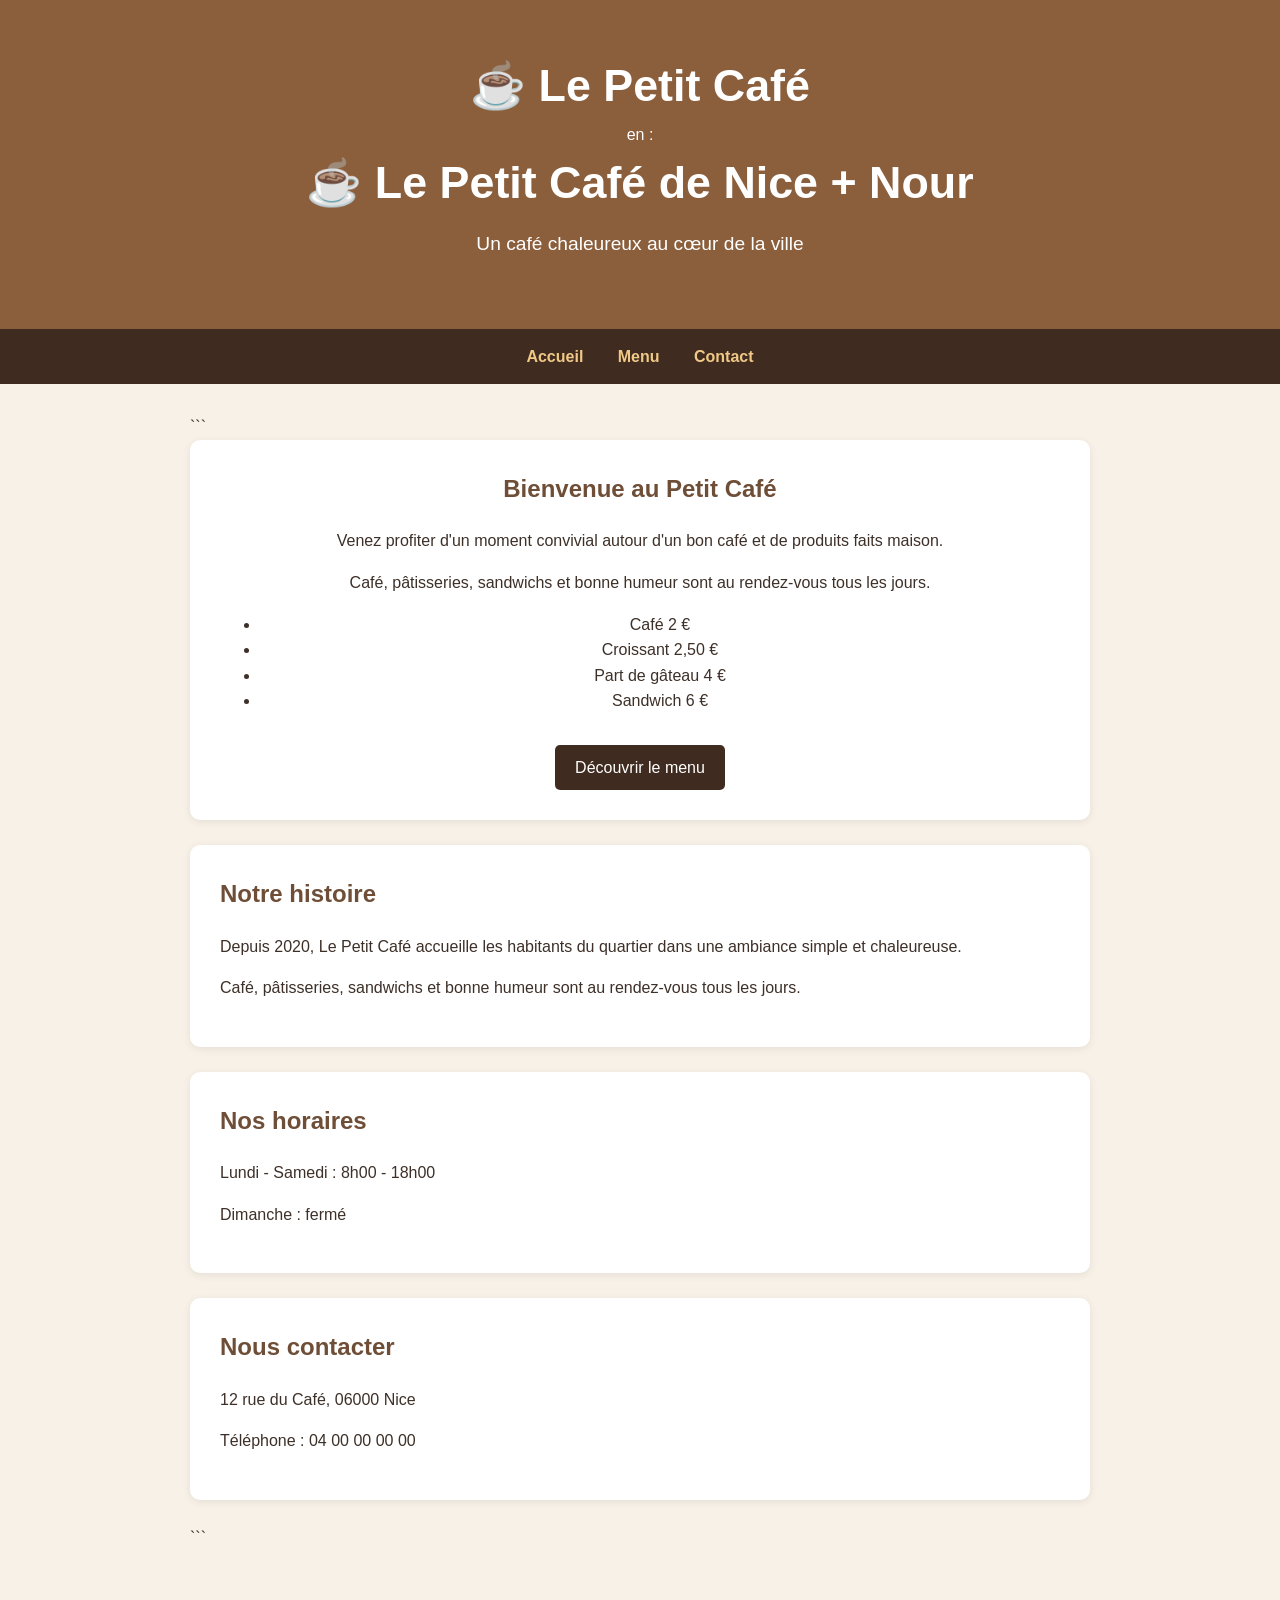
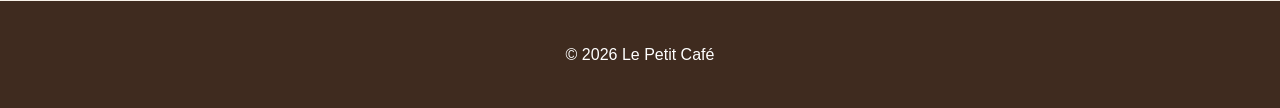
<file: index.html>
<!DOCTYPE html>

<html lang="fr">
<head>
    <meta charset="UTF-8">
    <meta name="viewport" content="width=device-width, initial-scale=1.0">
    <title>Le Petit Café</title>
    <link rel="stylesheet" href="style.css">
</head>

<body>

<header>

    <h1>☕ Le Petit Café</h1>
en :
<h1>☕ Le Petit Café de Nice + Nour</h1>

    <p>Un café chaleureux au cœur de la ville</p>
</header>

<nav>
    <a href="index.html">Accueil</a>
    <a href="menu.html">Menu</a>
    <a href="contact.html">Contact</a>
</nav>

<main>

```
<section class="hero">
    <h2>Bienvenue au Petit Café</h2>
    <p>
        Venez profiter d'un moment convivial autour
        d'un bon café et de produits faits maison.
    </p>
	<p>
        Café, pâtisseries, sandwichs et bonne humeur sont
        au rendez-vous tous les jours.
		<ul> 
			<li>Café 2 €</li> 
			<li>Croissant 2,50 €</li> 
			<li>Part de gâteau 4 €</li> 
			<li>Sandwich 6 €</li> 
		</ul>
    </p>
    <a class="button" href="menu.html">Découvrir le menu</a>
</section>

<section>
    <h2>Notre histoire</h2>
    <p>
        Depuis 2020, Le Petit Café accueille les habitants
        du quartier dans une ambiance simple et chaleureuse.
    </p>
    <p>
        Café, pâtisseries, sandwichs et bonne humeur sont
        au rendez-vous tous les jours.
    </p>
</section>

<section>
    <h2>Nos horaires</h2>
    <p>Lundi - Samedi : 8h00 - 18h00</p>
    <p>Dimanche : fermé</p>
</section>

<section id="contact">
    <h2>Nous contacter</h2>
    <p>12 rue du Café, 06000 Nice</p>
    <p>Téléphone : 04 00 00 00 00</p>
</section>
```

</main>

<footer>
    <p>© 2026 Le Petit Café</p>
</footer>

</body>
</html>
</file>
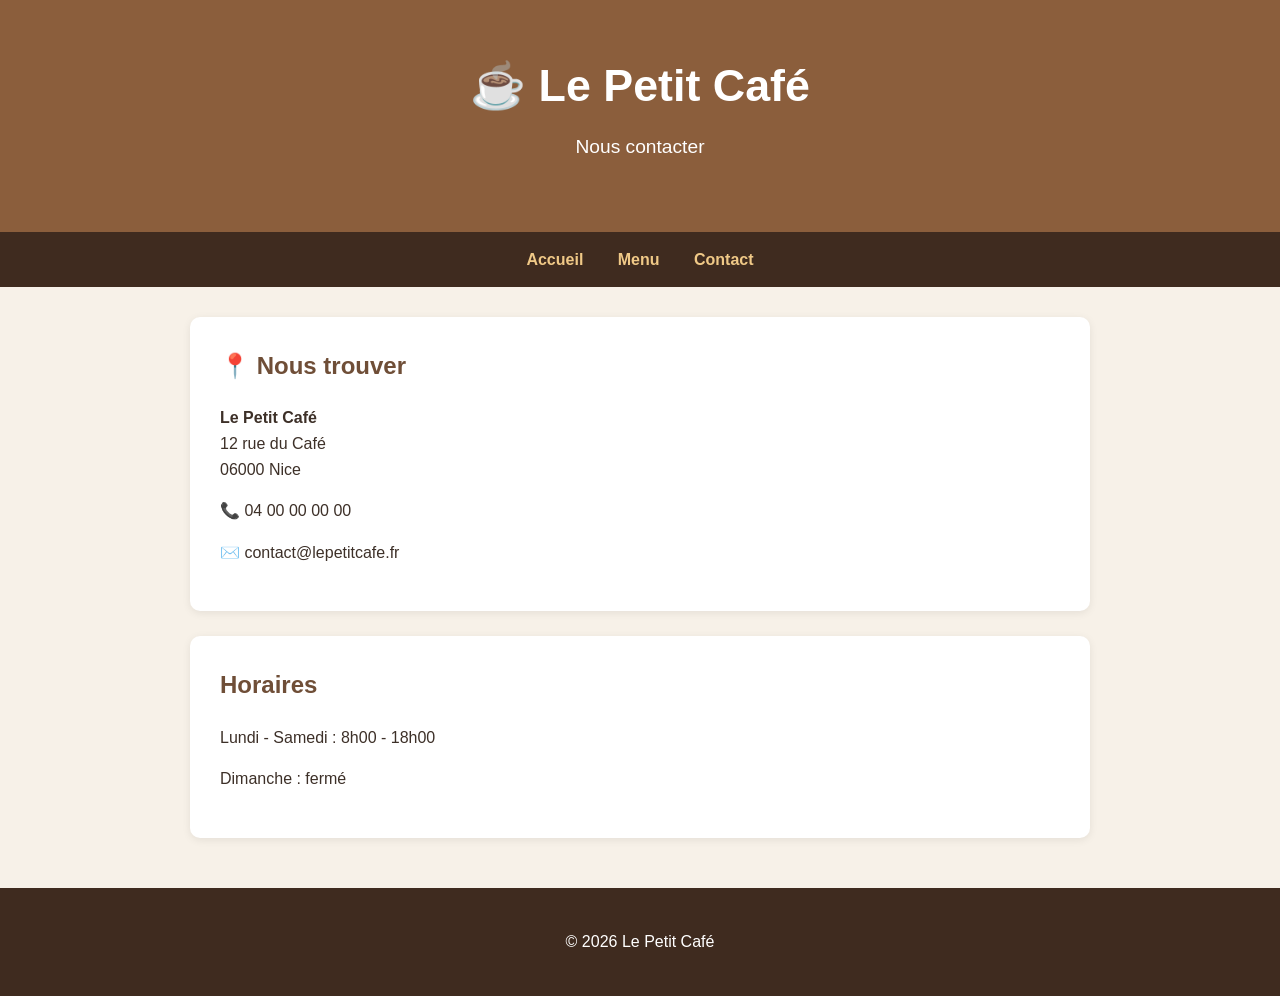
<file: contact.html>
<!-- contact.html -->

<!DOCTYPE html>

<html lang="fr"> <head> <meta charset="UTF-8"> <meta name="viewport" content="width=device-width, initial-scale=1.0"> <title>Contact - Le Petit Café</title> <link rel="stylesheet" href="style.css"> </head>

<body>

<header> <h1>☕ Le Petit Café</h1> <p>Nous contacter</p> </header>

<nav> <a href="index.html">Accueil</a> <a href="menu.html">Menu</a> <a href="contact.html">Contact</a> </nav>

<main>

<section>
    <h2>📍 Nous trouver</h2>

    <p>
        <strong>Le Petit Café</strong><br>
        12 rue du Café<br>
        06000 Nice
    </p>

    <p>
        📞 04 00 00 00 00
    </p>

    <p>
        ✉️ contact@lepetitcafe.fr
    </p>
</section>

<section>
    <h2>Horaires</h2>

    <p>Lundi - Samedi : 8h00 - 18h00</p>
    <p>Dimanche : fermé</p>
</section>

</main>

<footer> <p>© 2026 Le Petit Café</p> </footer>

</body> </html>
</file>
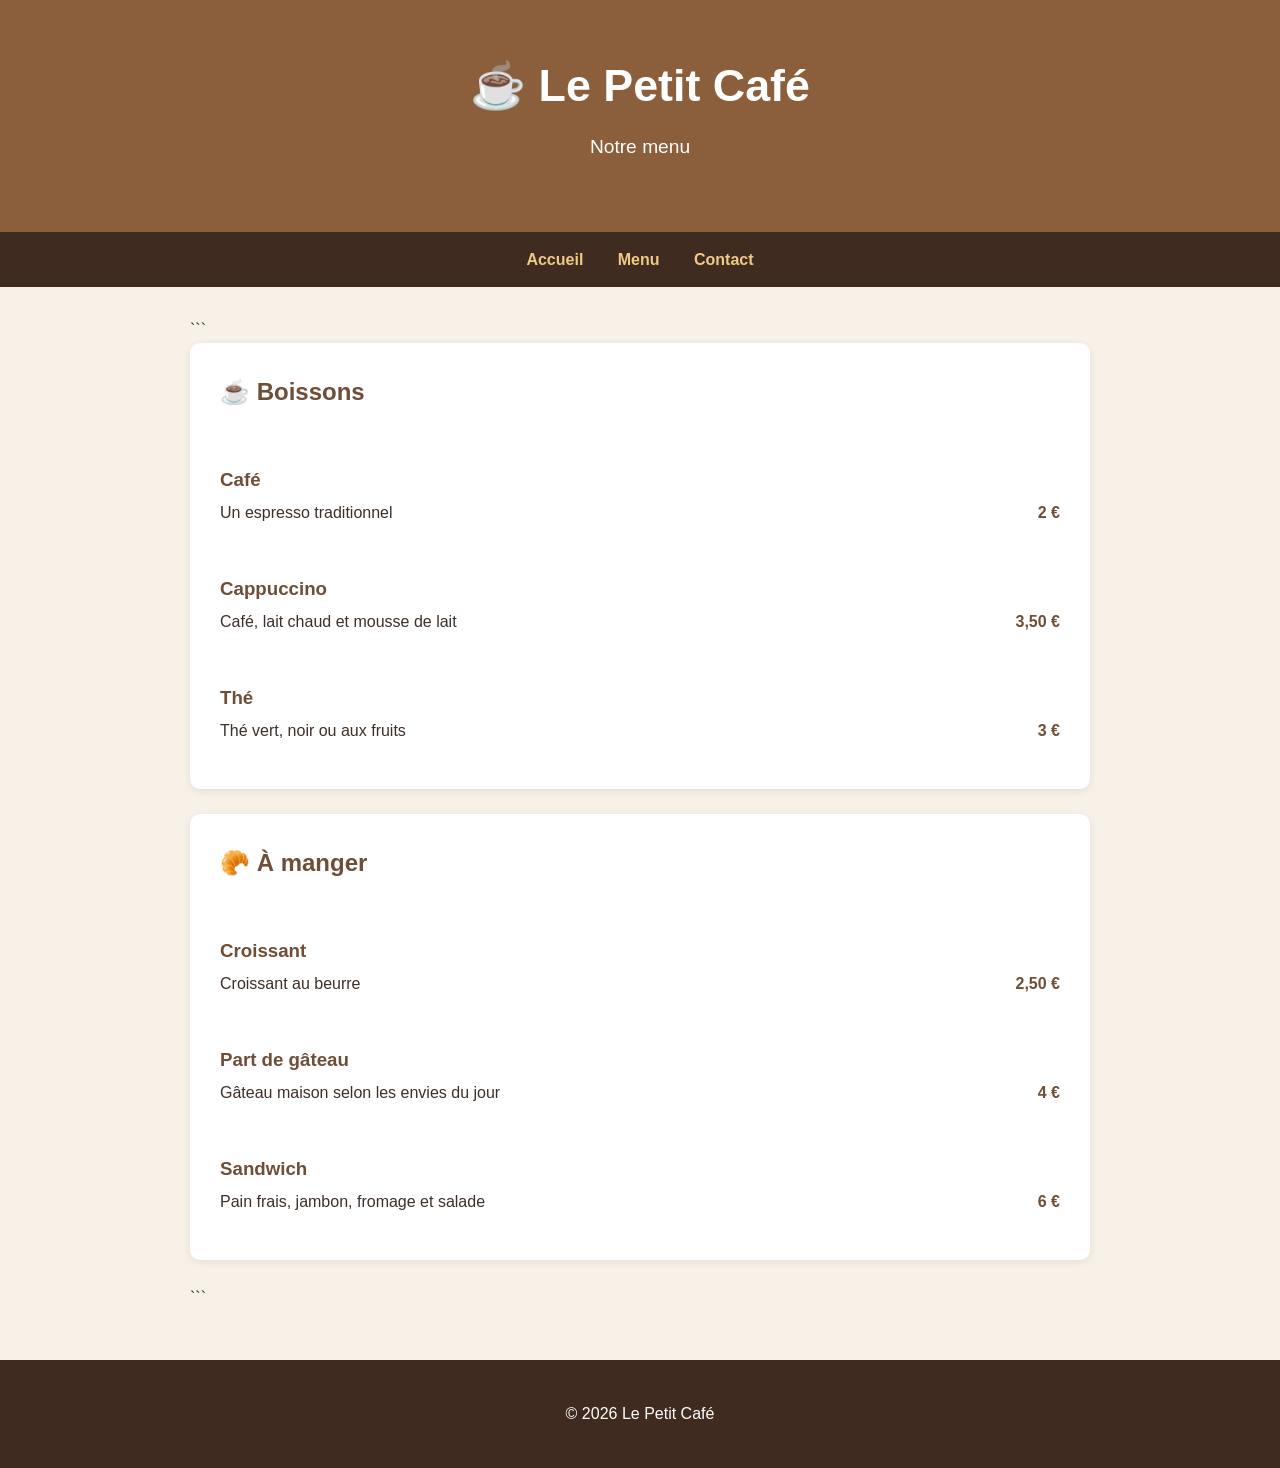
<file: menu.html>
<!DOCTYPE html>

<html lang="fr">
<head>
    <meta charset="UTF-8">
    <meta name="viewport" content="width=device-width, initial-scale=1.0">
    <title>Menu - Le Petit Café</title>
    <link rel="stylesheet" href="style.css">
</head>

<body>

<header>
    <h1>☕ Le Petit Café</h1>
    <p>Notre menu</p>
</header>

<nav>
    <a href="index.html">Accueil</a>
    <a href="menu.html">Menu</a>
    <a href="contact.html">Contact</a>
</nav>

<main>

```
<section>
    <h2>☕ Boissons</h2>

    <div class="menu-item">
        <h3>Café</h3>
        <p>Un espresso traditionnel</p>
        <strong>2 €</strong>
    </div>

    <div class="menu-item">
        <h3>Cappuccino</h3>
        <p>Café, lait chaud et mousse de lait</p>
        <strong>3,50 €</strong>
    </div>

    <div class="menu-item">
        <h3>Thé</h3>
        <p>Thé vert, noir ou aux fruits</p>
        <strong>3 €</strong>
    </div>
</section>

<section>
    <h2>🥐 À manger</h2>

    <div class="menu-item">
        <h3>Croissant</h3>
        <p>Croissant au beurre</p>
        <strong>2,50 €</strong>
    </div>

    <div class="menu-item">
        <h3>Part de gâteau</h3>
        <p>Gâteau maison selon les envies du jour</p>
        <strong>4 €</strong>
    </div>

    <div class="menu-item">
        <h3>Sandwich</h3>
        <p>Pain frais, jambon, fromage et salade</p>
        <strong>6 €</strong>
    </div>
</section>
```

</main>

<footer>
    <p>© 2026 Le Petit Café</p>
</footer>

</body>
</html>
</file>
<file: style.css>
/* ==================================================
style.css
================================================== */

.{
box-sizing: border-box;
}

body {
margin: 0;
font-family: Arial, sans-serif;
line-height: 1.6;
color: #3d3028;
background-color: #f7f1e8;
}

/* ---------- En-tête ---------- */

header {
padding: 50px 20px;
text-align: center;
color: white;
background-color: #8b5e3c;
}

header h1 {
margin: 0;
font-size: 2.8rem;
}

header p {
margin-top: 10px;
font-size: 1.2rem;
}

/* ---------- Navigation ---------- */

nav {
padding: 15px;
text-align: center;
background-color: #3f2b1f;
}

nav a {
margin: 0 15px;
color: white;
text-decoration: none;
font-weight: bold;
}

nav a {
color: #f0c987;
}

/* ---------- Contenu ---------- */

main {
width: 90%;
max-width: 900px;
margin: 30px auto;
}

section {
margin-bottom: 25px;
padding: 30px;
background-color: white;
border-radius: 10px;
box-shadow: 0 2px 8px rgba(0, 0, 0, 0.08);
}

section h2 {
margin-top: 0;
color: #6f4e37;
}

/* ---------- Accueil ---------- */

.hero {
text-align: center;
}

.button {
display: inline-block;
margin-top: 15px;
padding: 10px 20px;
color: white;
background-color: #6f4e37;
border-radius: 5px;
text-decoration: none;
}

.button {
background-color: #3f2b1f;
}

/* ---------- Menu ---------- */

.menu-item {
padding: 15px 0;
border-bottom: 1px solid #ddd;
}

.menu-item {
border-bottom: none;
}

.menu-item h3 {
margin-bottom: 5px;
color: #6f4e37;
}

.menu-item p {
display: inline;
}

.menu-item strong {
float: right;
color: #6f4e37;
}

/* ---------- Pied de page ---------- */

footer {
margin-top: 50px;
padding: 25px;
text-align: center;
color: white;
background-color: #3f2b1f;
}

/* ---------- Mobile ---------- */

@media (max-width: 600px) {

header h1 {
    font-size: 2rem;
}

nav a {
    display: block;
    margin: 8px;
}

main {
    width: 95%;
}

.menu-item p {
    display: block;
}

.menu-item strong {
    float: none;
}

}
</file>
